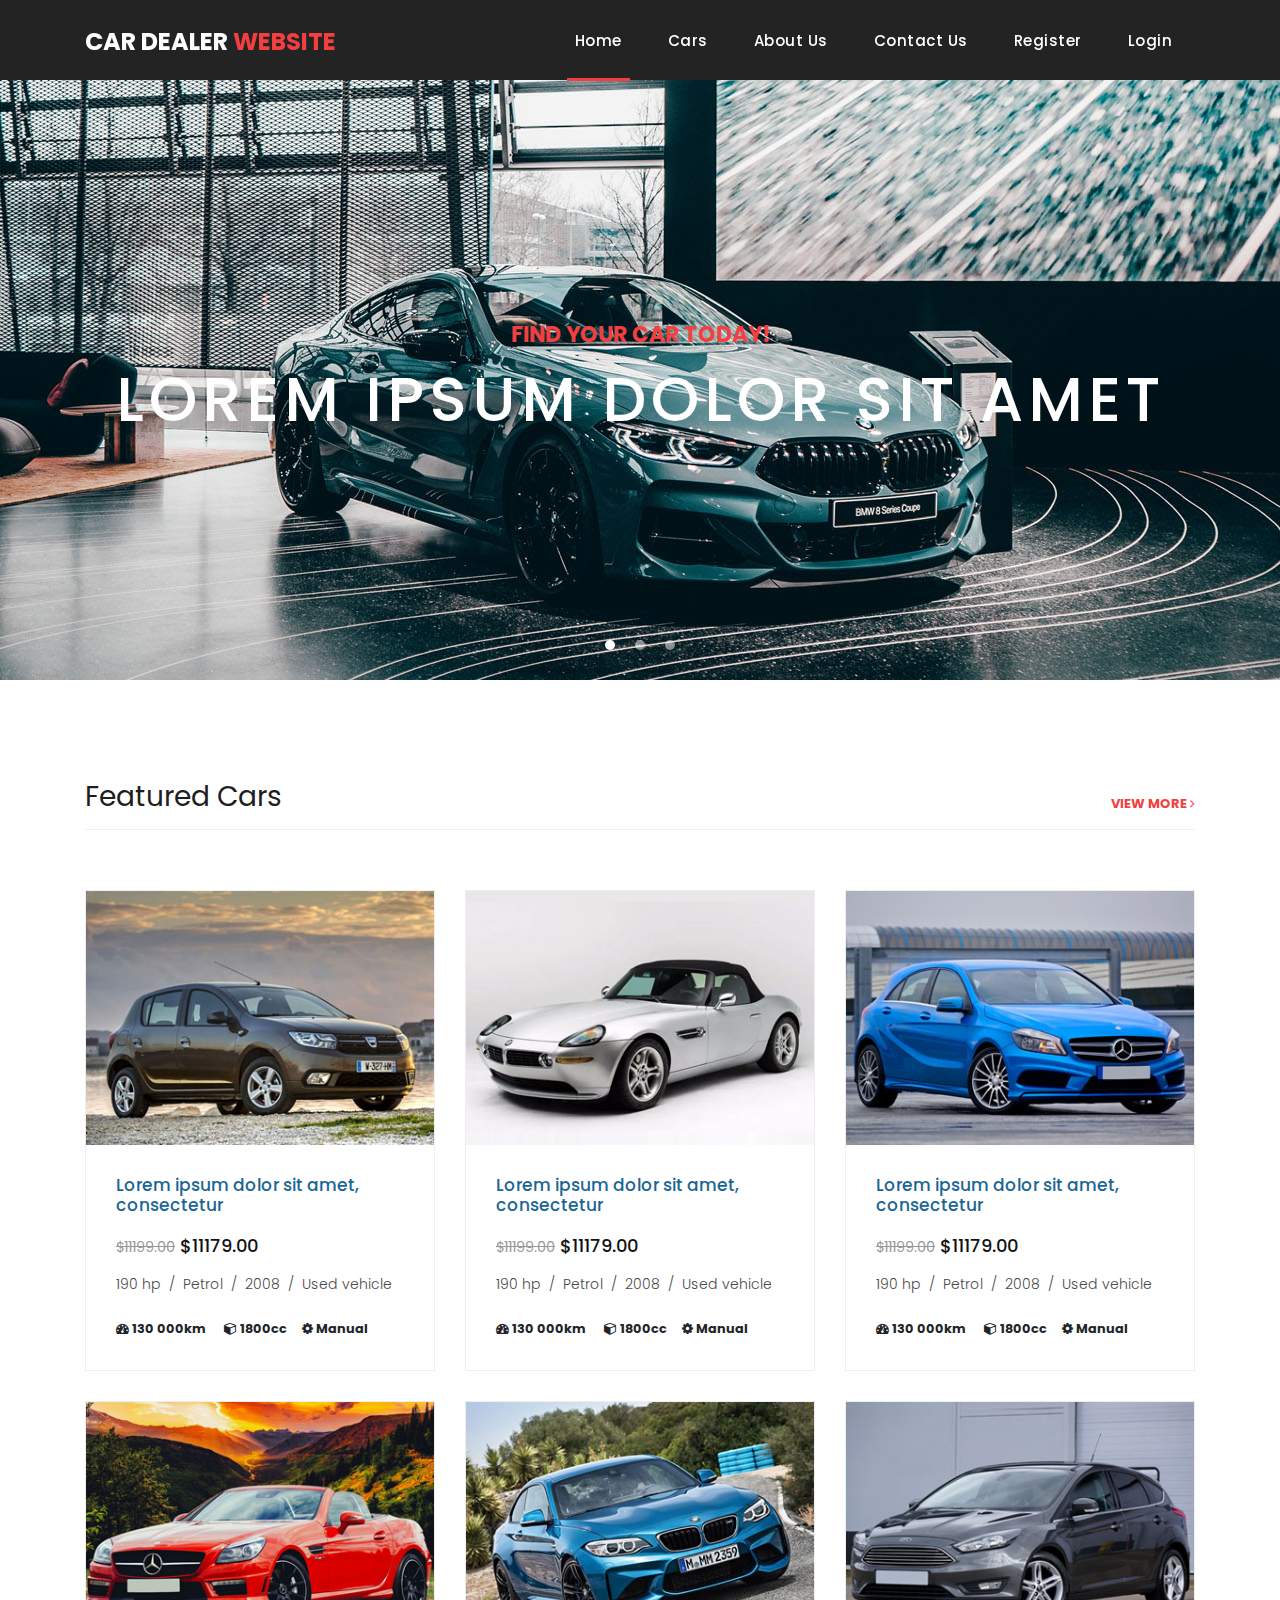
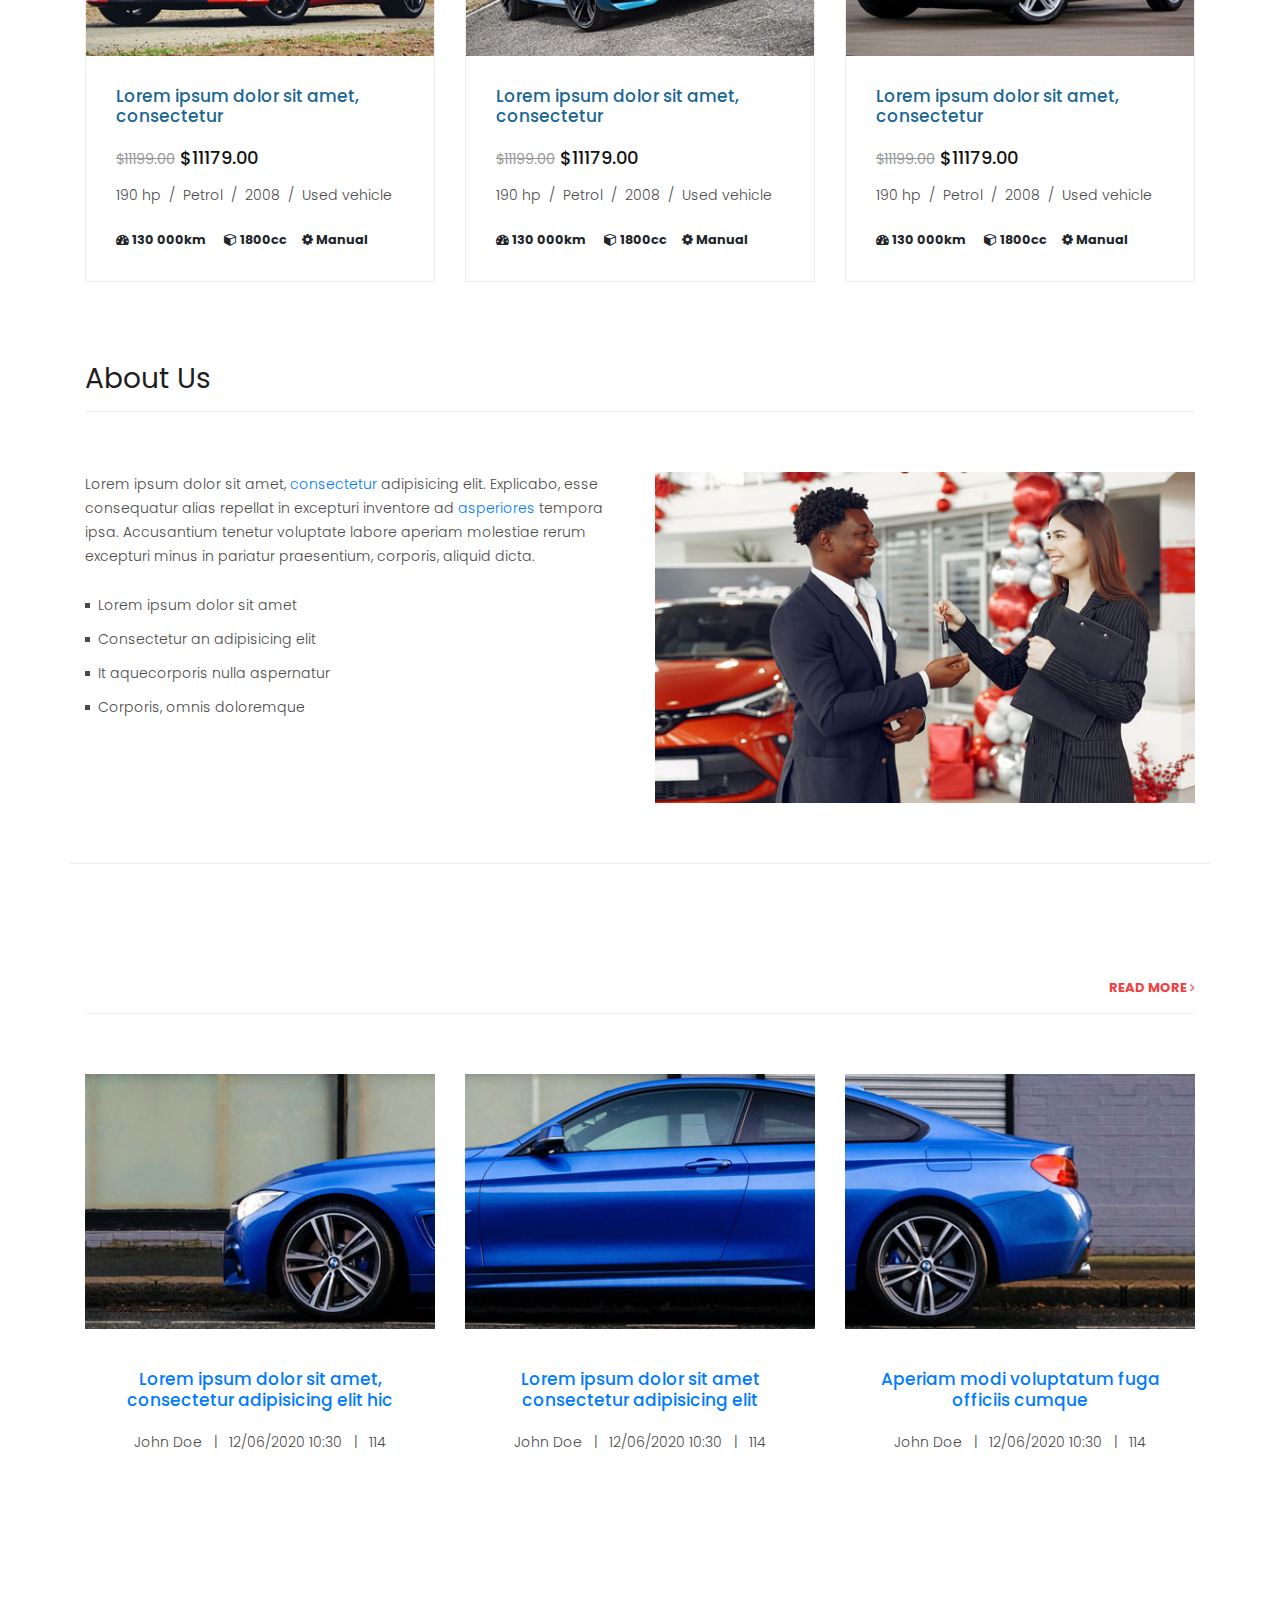
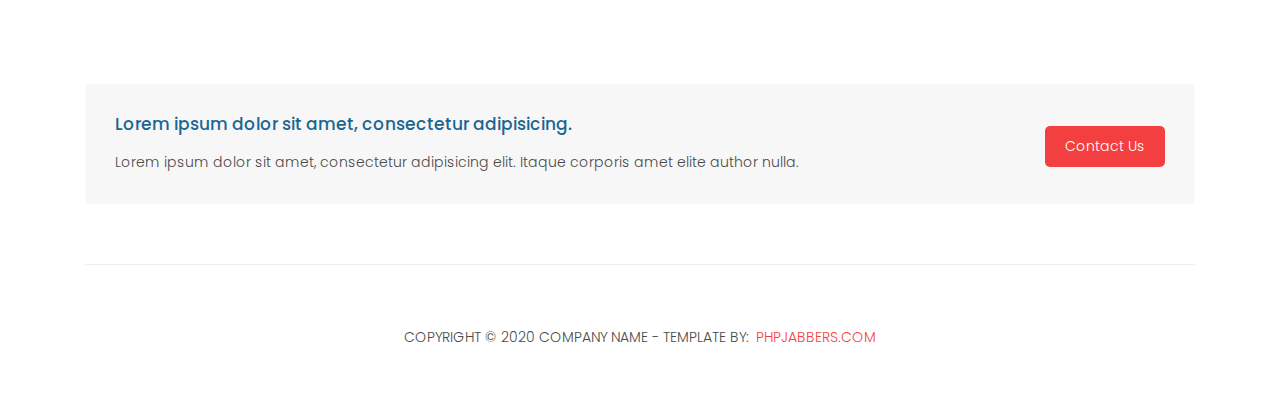
<file: template/index.html>
<!DOCTYPE html>
<html lang="en">

  <head>

    <meta charset="utf-8">
    <meta name="viewport" content="width=device-width, initial-scale=1, shrink-to-fit=no">
    <meta name="description" content="">
    <meta name="author" content="">
    <link rel="icon" href="/static/assets/images/favicon.icon">
    <link href="https://fonts.googleapis.com/css?family=Poppins:100,200,300,400,500,600,700,800,900&display=swap" rel="stylesheet">

    <title>Car-Bazar</title>

    <!-- Bootstrap core CSS -->
    <link href="/static/vendor/bootstrap/css/bootstrap.min.css" rel="stylesheet">

    <!-- Additional CSS Files -->
    <link rel="stylesheet" href="/static//assets/css/fontawesome.css">
    <link rel="stylesheet" href="/static/assets/css/style.css">
    <link rel="stylesheet" href="/static/assets/css/owl.css">

  </head>

  <body>

    <!-- ***** Preloader Start ***** -->
    <div id="preloader">
        <div class="jumper">
            <div></div>
            <div></div>
            <div></div>
        </div>
    </div>  
    <!-- ***** Preloader End ***** -->

    <!-- Header -->
    <header class="">
      <nav class="navbar navbar-expand-lg">
        <div class="container">
          <a class="navbar-brand" href="/"><h2>Car Dealer <em>Website</em></h2></a>
          <button class="navbar-toggler" type="button" data-toggle="collapse" data-target="#navbarResponsive" aria-controls="navbarResponsive" aria-expanded="false" aria-label="Toggle navigation">
            <span class="navbar-toggler-icon"></span>
          </button>
          <div class="collapse navbar-collapse" id="navbarResponsive">
            <ul class="navbar-nav ml-auto">
                <li class="nav-item active">
                    <a class="nav-link" href="/">Home
                      <span class="sr-only">(current)</span>
                    </a>
                </li> 

                <li class="nav-item"><a class="nav-link" href="/cars">Cars</a></li>


                <li class="nav-item"><a class="nav-link" href="/about">About Us</a></li>
                
                <li class="nav-item"><a class="nav-link" href="/contact">Contact Us</a></li>
                <li class="nav-item "><a class="nav-link" href="/signup">Register</a></li>
                <li class="nav-item "><a class="nav-link" href="/signin">Login</a></li>
            </ul>
          </div>
        </div>
      </nav>
    </header>

    <!-- Page Content -->
    <!-- Banner Starts Here -->
    <div class="banner header-text">
      <div class="owl-banner owl-carousel">
        <div class="banner-item-01">
          <div class="text-content">
            <h4>Find your car today!</h4>
            <h2>Lorem ipsum dolor sit amet</h2>
          </div>
        </div>
        <div class="banner-item-02">
          <div class="text-content">
            <h4>Fugiat Aspernatur</h4>
            <h2>Laboriosam reprehenderit ducimus</h2>
          </div>
        </div>
        <div class="banner-item-03">
          <div class="text-content">
            <h4>Saepe Omnis</h4>
            <h2>Quaerat suscipit unde minus dicta</h2>
          </div>
        </div>
      </div>
    </div>
    <!-- Banner Ends Here -->

    <div class="latest-products">
      <div class="container">
        <div class="row">
          <div class="col-md-12">
            <div class="section-heading">
              <h2>Featured Cars</h2>
              <a href="/cars">view more <i class="fa fa-angle-right"></i></a>
            </div>
          </div>
          <div class="col-lg-4 col-md-6">
            <div class="product-item">
              <a href="car-details.html"><img src="/static/assets/images/product-1-370x270.jpg" alt=""></a>
              <div class="down-content">
                <a href="car-details.html"><h4>Lorem ipsum dolor sit amet, consectetur</h4></a>

                <h6><small><del> $11199.00</del></small> $11179.00</h6>

                <p>190 hp &nbsp;/&nbsp; Petrol &nbsp;/&nbsp; 2008 &nbsp;/&nbsp; Used vehicle</p>

                <small>
                  <strong title="Author"><i class="fa fa-dashboard"></i> 130 000km</strong> &nbsp;&nbsp;&nbsp;&nbsp;
                  <strong title="Author"><i class="fa fa-cube"></i> 1800cc</strong>&nbsp;&nbsp;&nbsp;&nbsp;
                  <strong title="Views"><i class="fa fa-cog"></i> Manual</strong>
                </small>
              </div>
            </div>
          </div>

          <div class="col-lg-4 col-md-6">
            <div class="product-item">
              <a href="car-details.html"><img src="/static/assets/images/product-2-370x270.jpg" alt=""></a>
              <div class="down-content">
                <a href="car-details.html"><h4>Lorem ipsum dolor sit amet, consectetur</h4></a>

                <h6><small><del> $11199.00</del></small> $11179.00</h6>

                <p>190 hp &nbsp;/&nbsp; Petrol &nbsp;/&nbsp; 2008 &nbsp;/&nbsp; Used vehicle</p>

                <small>
                  <strong title="Author"><i class="fa fa-dashboard"></i> 130 000km</strong> &nbsp;&nbsp;&nbsp;&nbsp;
                  <strong title="Author"><i class="fa fa-cube"></i> 1800cc</strong>&nbsp;&nbsp;&nbsp;&nbsp;
                  <strong title="Views"><i class="fa fa-cog"></i> Manual</strong>
                </small>
              </div>
            </div>
          </div>

          <div class="col-lg-4 col-md-6">
            <div class="product-item">
              <a href="car-details.html"><img src="/static/assets/images/product-3-370x270.jpg" alt=""></a>
              <div class="down-content">
                <a href="car-details.html"><h4>Lorem ipsum dolor sit amet, consectetur</h4></a>

                <h6><small><del> $11199.00</del></small> $11179.00</h6>

                <p>190 hp &nbsp;/&nbsp; Petrol &nbsp;/&nbsp; 2008 &nbsp;/&nbsp; Used vehicle</p>

                <small>
                  <strong title="Author"><i class="fa fa-dashboard"></i> 130 000km</strong> &nbsp;&nbsp;&nbsp;&nbsp;
                  <strong title="Author"><i class="fa fa-cube"></i> 1800cc</strong>&nbsp;&nbsp;&nbsp;&nbsp;
                  <strong title="Views"><i class="fa fa-cog"></i> Manual</strong>
                </small>
              </div>
            </div>
          </div>

          <div class="col-lg-4 col-md-6">
            <div class="product-item">
              <a href="car-details.html"><img src="/static/assets/images/product-4-370x270.jpg" alt=""></a>
              <div class="down-content">
                <a href="car-details.html"><h4>Lorem ipsum dolor sit amet, consectetur</h4></a>

                <h6><small><del> $11199.00</del></small> $11179.00</h6>

                <p>190 hp &nbsp;/&nbsp; Petrol &nbsp;/&nbsp; 2008 &nbsp;/&nbsp; Used vehicle</p>

                <small>
                  <strong title="Author"><i class="fa fa-dashboard"></i> 130 000km</strong> &nbsp;&nbsp;&nbsp;&nbsp;
                  <strong title="Author"><i class="fa fa-cube"></i> 1800cc</strong>&nbsp;&nbsp;&nbsp;&nbsp;
                  <strong title="Views"><i class="fa fa-cog"></i> Manual</strong>
                </small>
              </div>
            </div>
          </div>

          <div class="col-lg-4 col-md-6">
            <div class="product-item">
              <a href="car-details.html"><img src="/static/assets/images/product-5-370x270.jpg" alt=""></a>
              <div class="down-content">
                <a href="car-details.html"><h4>Lorem ipsum dolor sit amet, consectetur</h4></a>

                <h6><small><del> $11199.00</del></small> $11179.00</h6>

                <p>190 hp &nbsp;/&nbsp; Petrol &nbsp;/&nbsp; 2008 &nbsp;/&nbsp; Used vehicle</p>

                <small>
                  <strong title="Author"><i class="fa fa-dashboard"></i> 130 000km</strong> &nbsp;&nbsp;&nbsp;&nbsp;
                  <strong title="Author"><i class="fa fa-cube"></i> 1800cc</strong>&nbsp;&nbsp;&nbsp;&nbsp;
                  <strong title="Views"><i class="fa fa-cog"></i> Manual</strong>
                </small>
              </div>
            </div>
          </div>

          <div class="col-lg-4 col-md-6">
            <div class="product-item">
              <a href="car-details.html"><img src="/static/assets/images/product-6-370x270.jpg" alt=""></a>
              <div class="down-content">
                <a href="car-details.html"><h4>Lorem ipsum dolor sit amet, consectetur</h4></a>

                <h6><small><del> $11199.00</del></small> $11179.00</h6>

                <p>190 hp &nbsp;/&nbsp; Petrol &nbsp;/&nbsp; 2008 &nbsp;/&nbsp; Used vehicle</p>

                <small>
                  <strong title="Author"><i class="fa fa-dashboard"></i> 130 000km</strong> &nbsp;&nbsp;&nbsp;&nbsp;
                  <strong title="Author"><i class="fa fa-cube"></i> 1800cc</strong>&nbsp;&nbsp;&nbsp;&nbsp;
                  <strong title="Views"><i class="fa fa-cog"></i> Manual</strong>
                </small>
              </div>
            </div>
          </div>
        </div>
      </div>
    </div>

    <div class="best-features">
      <div class="container">
        <div class="row">
          <div class="col-md-12">
            <div class="section-heading">
              <h2>About Us</h2>
            </div>
          </div>
          <div class="col-md-6">
            <div class="left-content">
              <p>Lorem ipsum dolor sit amet, <a href="#">consectetur</a> adipisicing elit. Explicabo, esse consequatur alias repellat in excepturi inventore ad <a href="#">asperiores</a> tempora ipsa. Accusantium tenetur voluptate labore aperiam molestiae rerum excepturi minus in pariatur praesentium, corporis, aliquid dicta.</p>
              <ul class="featured-list">
                <li><a href="#">Lorem ipsum dolor sit amet</a></li>
                <li><a href="#">Consectetur an adipisicing elit</a></li>
                <li><a href="#">It aquecorporis nulla aspernatur</a></li>
                <li><a href="#">Corporis, omnis doloremque</a></li>
              </ul>
            </div>
          </div>
          <div class="col-md-6">
            <div class="right-image">
              <img src="/static/assets/images/about-1-570x350.jpg" alt="">
            </div>
          </div>
        </div>
      </div>
    </div>

    <div class="services" style="background-image: url(/static/assets/images/other-image-fullscren-1-1920x900.jpg);" >
      <div class="container">
        <div class="row">
          <div class="col-md-12">
            <div class="section-heading">
              <h2>Latest blog posts</h2>

              <a href="blog.html">read more <i class="fa fa-angle-right"></i></a>
            </div>
          </div>

          <div class="col-lg-4 col-md-6">
            <div class="service-item">
              <a href="#" class="services-item-image"><img src="/static/assets/images/blog-1-370x270.jpg" class="img-fluid" alt=""></a>

              <div class="down-content">
                <h4><a href="#">Lorem ipsum dolor sit amet, consectetur adipisicing elit hic</a></h4>

                <p style="margin: 0;"> John Doe &nbsp;&nbsp;|&nbsp;&nbsp; 12/06/2020 10:30 &nbsp;&nbsp;|&nbsp;&nbsp; 114</p>
              </div>
            </div>
          </div>
          <div class="col-lg-4 col-md-6">
            <div class="service-item">
              <a href="#" class="services-item-image"><img src="/static/assets/images/blog-2-370x270.jpg" class="img-fluid" alt=""></a>

              <div class="down-content">
                <h4><a href="#">Lorem ipsum dolor sit amet consectetur adipisicing elit</a></h4>

                <p style="margin: 0;"> John Doe &nbsp;&nbsp;|&nbsp;&nbsp; 12/06/2020 10:30 &nbsp;&nbsp;|&nbsp;&nbsp; 114</p>
              </div>
            </div>
          </div>
          <div class="col-lg-4 col-md-6">
            <div class="service-item">
              <a href="#" class="services-item-image"><img src="/static/assets/images/blog-3-370x270.jpg" class="img-fluid" alt=""></a>

              <div class="down-content">
                <h4><a href="#">Aperiam modi voluptatum fuga officiis cumque</a></h4>

                <p style="margin: 0;"> John Doe &nbsp;&nbsp;|&nbsp;&nbsp; 12/06/2020 10:30 &nbsp;&nbsp;|&nbsp;&nbsp; 114</p>
              </div>
            </div>
          </div>
        </div>
      </div>
    </div>

    
          


    <div class="call-to-action">
      <div class="container">
        <div class="row">
          <div class="col-md-12">
            <div class="inner-content">
              <div class="row">
                <div class="col-md-8">
                  <h4>Lorem ipsum dolor sit amet, consectetur adipisicing.</h4>
                  <p>Lorem ipsum dolor sit amet, consectetur adipisicing elit. Itaque corporis amet elite author nulla.</p>
                </div>
                <div class="col-lg-4 col-md-6 text-right">
                  <a href="/contact" class="filled-button">Contact Us</a>
                </div>
              </div>
            </div>
          </div>
        </div>
      </div>
    </div>

    
    <footer>
      <div class="container">
        <div class="row">
          <div class="col-md-12">
            <div class="inner-content">
              <p>Copyright © 2020 Company Name - Template by: <a href="https://www.phpjabbers.com/">PHPJabbers.com</a></p>
            </div>
          </div>
        </div>
      </div>
    </footer>


    <!-- Bootstrap core JavaScript -->
    <script src="/static/vendor/jquery/jquery.min.js"></script>
    <script src="/static/vendor/bootstrap/js/bootstrap.bundle.min.js"></script>


    <!-- Additional Scripts -->
    <script src="/static/assets/js/custom.js"></script>
    <script src="/static/assets/js/owl.js"></script>
  </body>
</html>
</file>
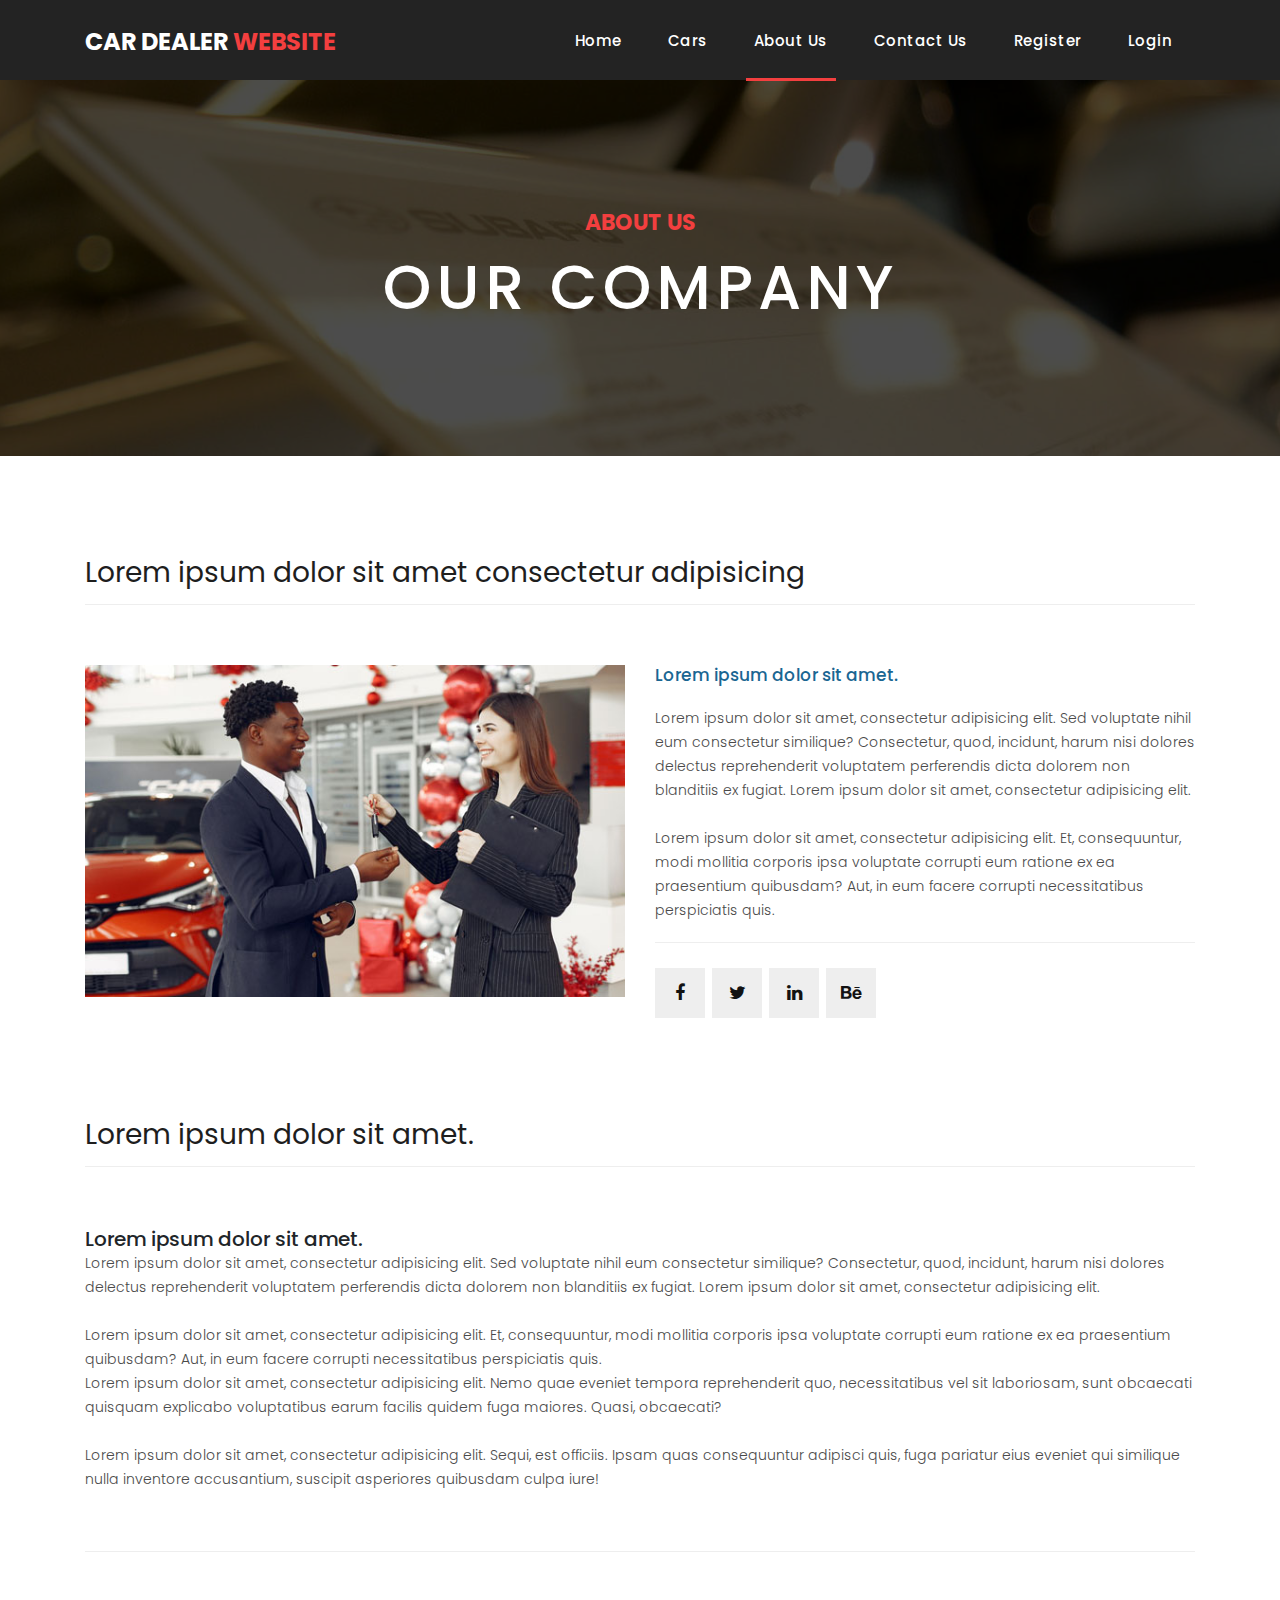
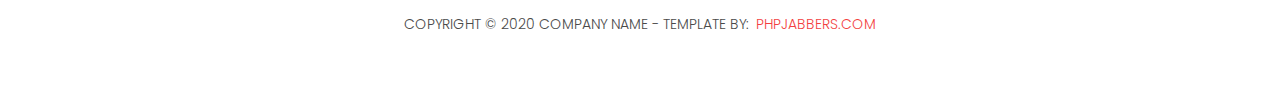
<file: template/about-us.html>
<!DOCTYPE html>
<html lang="en">

  <head>

    <meta charset="utf-8">
    <meta name="viewport" content="width=device-width, initial-scale=1, shrink-to-fit=no">
    <meta name="description" content="">
    <meta name="author" content="">
    <link rel="icon" href="/static/assets/images/favicon.ico">

    <link href="https://fonts.googleapis.com/css?family=Poppins:100,200,300,400,500,600,700,800,900&display=swap" rel="stylesheet">

    <title>PHPJabbers.com | Free Car Dealer Website Template</title>

    <!-- Bootstrap core CSS -->
    <link href="/static/vendor/bootstrap/css/bootstrap.min.css" rel="stylesheet">

    <!-- Additional CSS Files -->
    <link rel="stylesheet" href="/static/assets/css/fontawesome.css">
    <link rel="stylesheet" href="/static/assets/css/style.css">
    <link rel="stylesheet" href="/static/assets/css/owl.css">

  </head>

  <body>

    <!-- ***** Preloader Start ***** -->
    <div id="preloader">
        <div class="jumper">
            <div></div>
            <div></div>
            <div></div>
        </div>
    </div>  
    <!-- ***** Preloader End ***** -->

    <!-- Header -->
    <header class="">
      <nav class="navbar navbar-expand-lg">
        <div class="container">
          <a class="navbar-brand" href="index.html"><h2>Car Dealer <em>Website</em></h2></a>
          <button class="navbar-toggler" type="button" data-toggle="collapse" data-target="#navbarResponsive" aria-controls="navbarResponsive" aria-expanded="false" aria-label="Toggle navigation">
            <span class="navbar-toggler-icon"></span>
          </button>
          <div class="collapse navbar-collapse" id="navbarResponsive">
            <ul class="navbar-nav ml-auto">
                <li class="nav-item">
                    <a class="nav-link" href="/">Home
                      <span class="sr-only">(current)</span>
                    </a>
                </li> 

                <li class="nav-item"><a class="nav-link" href="/cars">Cars</a></li>
                <li class="nav-item active"><a class="nav-link" href="/about">About Us</a></li>
                <li class="nav-item"><a class="nav-link" href="/contact">Contact Us</a></li>
                 <li class="nav-item "><a class="nav-link" href="/signup">Register</a></li>
                <li class="nav-item "><a class="nav-link" href="/signin">Login</a></li>
            </ul>
          </div>
        </div>
      </nav>
    </header>

    <!-- Page Content -->
    <div class="page-heading about-heading header-text" style="background-image: url(/static/assets/images/heading-1-1920x500.jpg);">
      <div class="container">
        <div class="row">
          <div class="col-md-12">
            <div class="text-content">
              <h4>about us</h4>
              <h2>our company</h2>
            </div>
          </div>
        </div>
      </div>
    </div>


    <div class="best-features about-features">
      <div class="container">
        <div class="row">
          <div class="col-md-12">
            <div class="section-heading">
              <h2>Lorem ipsum dolor sit amet consectetur adipisicing</h2>
            </div>
          </div>
          <div class="col-md-6">
            <div class="right-image">
              <img src="/static/assets/images/about-1-570x350.jpg" alt="">
            </div>
          </div>
          <div class="col-md-6">
            <div class="left-content">
              <h4>Lorem ipsum dolor sit amet.</h4>
              <p>Lorem ipsum dolor sit amet, consectetur adipisicing elit. Sed voluptate nihil eum consectetur similique? Consectetur, quod, incidunt, harum nisi dolores delectus reprehenderit voluptatem perferendis dicta dolorem non blanditiis ex fugiat. Lorem ipsum dolor sit amet, consectetur adipisicing elit.<br><br>Lorem ipsum dolor sit amet, consectetur adipisicing elit. Et, consequuntur, modi mollitia corporis ipsa voluptate corrupti eum ratione ex ea praesentium quibusdam? Aut, in eum facere corrupti necessitatibus perspiciatis quis.</p>
              <ul class="social-icons">
                <li><a href="#"><i class="fa fa-facebook"></i></a></li>
                <li><a href="#"><i class="fa fa-twitter"></i></a></li>
                <li><a href="#"><i class="fa fa-linkedin"></i></a></li>
                <li><a href="#"><i class="fa fa-behance"></i></a></li>
              </ul>
            </div>
          </div>
        </div>
      </div>
    </div>

    
    <div class="team-members">
      <div class="container">
        <div class="row">
          <div class="col-md-12">
            <div class="section-heading">
              <h2>Lorem ipsum dolor sit amet.</h2>
            </div>

            <h5>Lorem ipsum dolor sit amet.</h5>

            <p>Lorem ipsum dolor sit amet, consectetur adipisicing elit. Sed voluptate nihil eum consectetur similique? Consectetur, quod, incidunt, harum nisi dolores delectus reprehenderit voluptatem perferendis dicta dolorem non blanditiis ex fugiat. Lorem ipsum dolor sit amet, consectetur adipisicing elit.<br><br>Lorem ipsum dolor sit amet, consectetur adipisicing elit. Et, consequuntur, modi mollitia corporis ipsa voluptate corrupti eum ratione ex ea praesentium quibusdam? Aut, in eum facere corrupti necessitatibus perspiciatis quis.</p>

            <p>Lorem ipsum dolor sit amet, consectetur adipisicing elit. Nemo quae eveniet tempora reprehenderit quo, necessitatibus vel sit laboriosam, sunt obcaecati quisquam explicabo voluptatibus earum facilis quidem fuga maiores. Quasi, obcaecati? <br><br> Lorem ipsum dolor sit amet, consectetur adipisicing elit. Sequi, est officiis. Ipsam quas consequuntur adipisci quis, fuga pariatur eius eveniet qui similique nulla inventore accusantium, suscipit asperiores quibusdam culpa iure!</p>
          </div>
        </div>
      </div>
    </div>

    <footer>
      <div class="container">
        <div class="row">
          <div class="col-md-12">
            <div class="inner-content">
              <p>Copyright © 2020 Company Name - Template by: <a href="https://www.phpjabbers.com/">PHPJabbers.com</a></p>
            </div>
          </div>
        </div>
      </div>
    </footer>


    <!-- Bootstrap core JavaScript -->
    <script src="/static/vendor/jquery/jquery.min.js"></script>
    <script src="/static/vendor/bootstrap/js/bootstrap.bundle.min.js"></script>


    <!-- Additional Scripts -->
    <script src="/static/assets/js/custom.js"></script>
    <script src="/static/assets/js/owl.js"></script>
  </body>

</html>
</file>
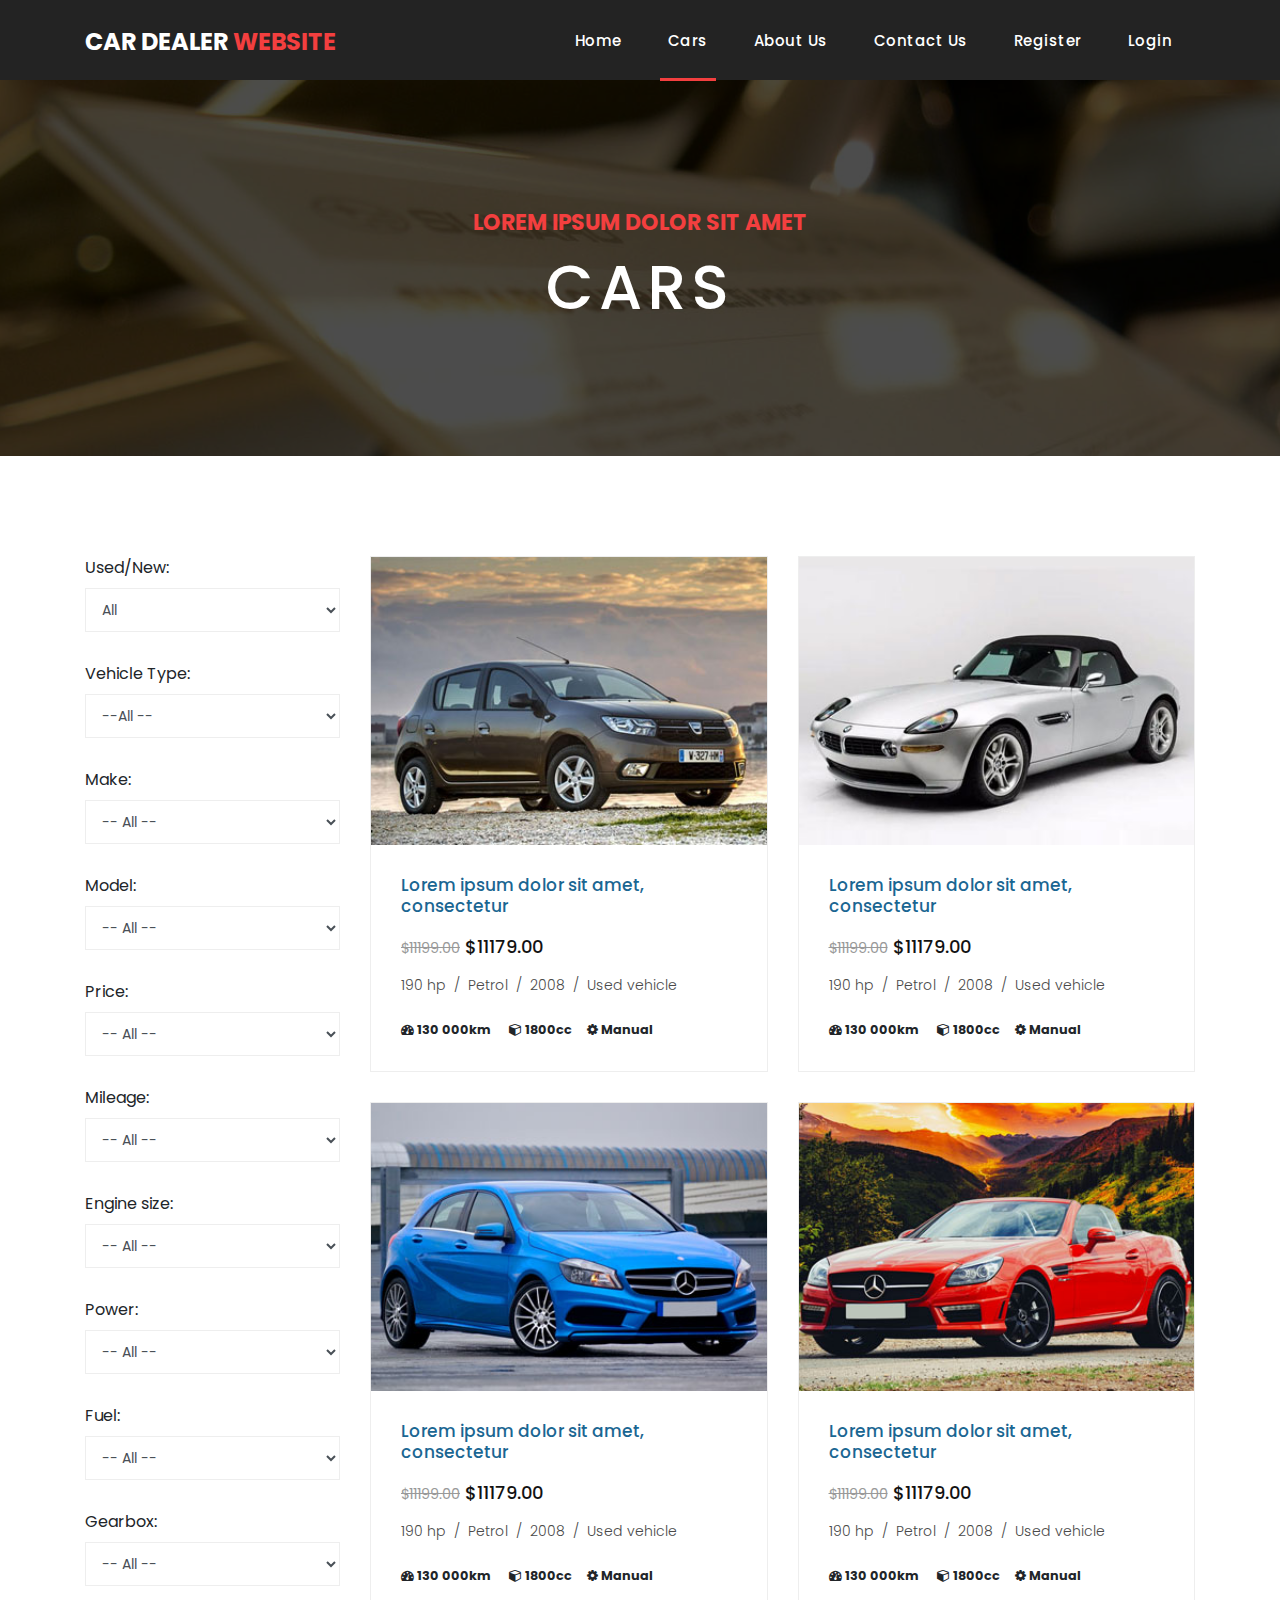
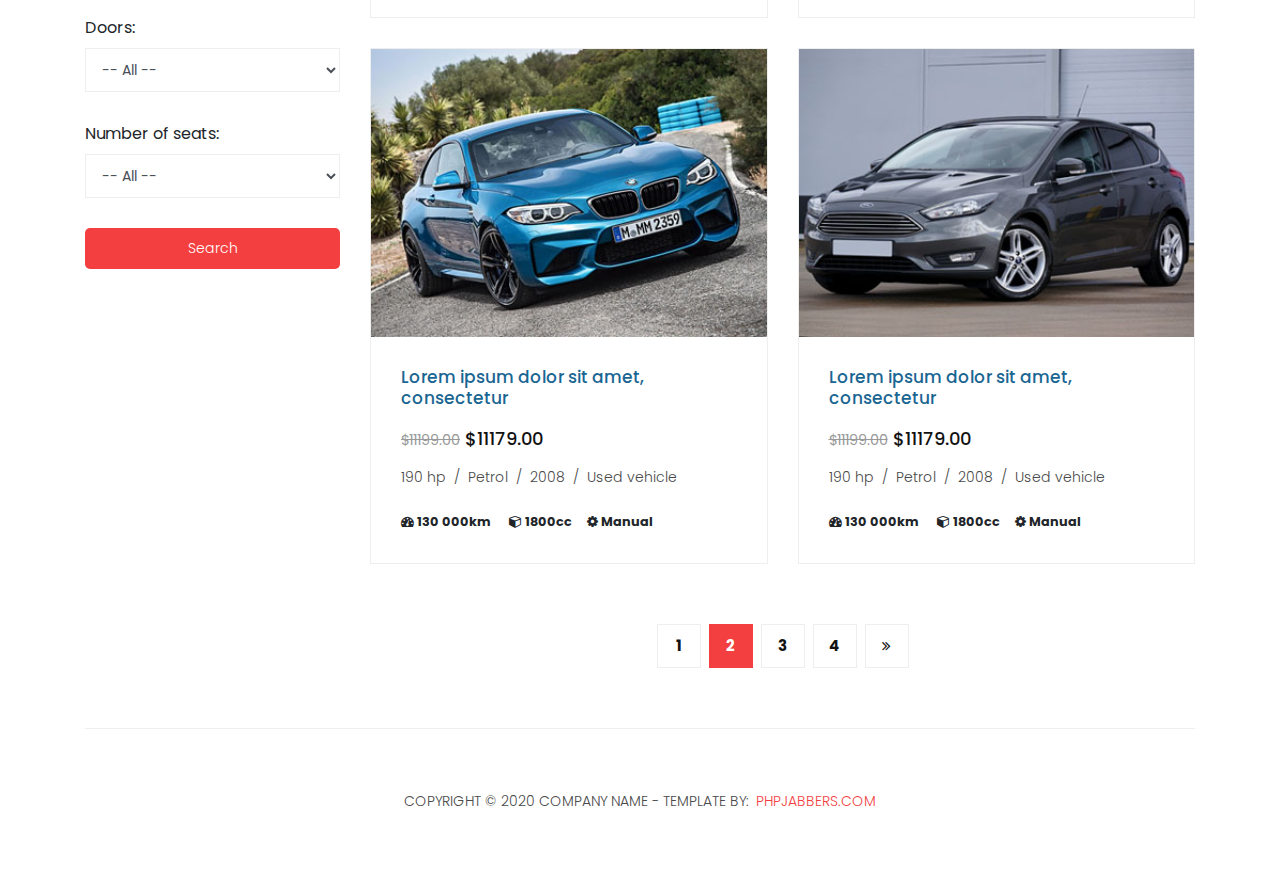
<file: template/cars.html>
<!DOCTYPE html>
<html lang="en">

  <head>

    <meta charset="utf-8">
    <meta name="viewport" content="width=device-width, initial-scale=1, shrink-to-fit=no">
    <meta name="description" content="">
    <meta name="author" content="">
    <link rel="icon" href="/static/assets/images/favicon.ico">

    <link href="https://fonts.googleapis.com/css?family=Poppins:100,200,300,400,500,600,700,800,900&display=swap" rel="stylesheet">

    <title>PHPJabbers.com | Free Car Dealer Website Template</title>

    <!-- Bootstrap core CSS -->
    <link href="/static/vendor/bootstrap/css/bootstrap.min.css" rel="stylesheet">

    <!-- Additional CSS Files -->
    <link rel="stylesheet" href="/static/assets/css/fontawesome.css">
    <link rel="stylesheet" href="/static/assets/css/style.css">
    <link rel="stylesheet" href="/static/assets/css/owl.css">

  </head>

  <body>

    <!-- ***** Preloader Start ***** -->
    <div id="preloader">
        <div class="jumper">
            <div></div>
            <div></div>
            <div></div>
        </div>
    </div>  
    <!-- ***** Preloader End ***** -->

    <!-- Header -->
    <header class="">
      <nav class="navbar navbar-expand-lg">
        <div class="container">
          <a class="navbar-brand" href="index.html"><h2>Car Dealer <em>Website</em></h2></a>
          <button class="navbar-toggler" type="button" data-toggle="collapse" data-target="#navbarResponsive" aria-controls="navbarResponsive" aria-expanded="false" aria-label="Toggle navigation">
            <span class="navbar-toggler-icon"></span>
          </button>
          <div class="collapse navbar-collapse" id="navbarResponsive">
            <ul class="navbar-nav ml-auto">
                <li class="nav-item">
                    <a class="nav-link" href="/">Home
                      <span class="sr-only">(current)</span>
                    </a>
                </li> 

                <li class="nav-item active"><a class="nav-link" href="/cars">Cars</a></li>

                

                <li class="nav-item"><a class="nav-link" href="/about">About Us</a></li>
                
                <li class="nav-item"><a class="nav-link" href="/contact">Contact Us</a></li>
                <li class="nav-item "><a class="nav-link" href="/signup">Register</a></li>
                <li class="nav-item "><a class="nav-link" href="/signin">Login</a></li>
            </ul>
          </div>
        </div>
      </nav>
    </header>

    <!-- Page Content -->
    <div class="page-heading about-heading header-text" style="background-image: url(/static/assets/images/heading-6-1920x500.jpg);">
      <div class="container">
        <div class="row">
          <div class="col-md-12">
            <div class="text-content">
              <h4>Lorem ipsum dolor sit amet</h4>
              <h2>Cars</h2>
            </div>
          </div>
        </div>
      </div>
    </div>

    <div class="products">
      <div class="container">
        <div class="row">
          <div class="col-md-3">
             <div class="contact-form">
                <form action="#">
                     <label>Used/New:</label>
                     
                     <select class="form-control">
                          <option value="">All</option>
                          <option value="new">New vehicle</option>
                          <option value="used">Used vehicle</option>
                     </select>

                     <label>Vehicle Type:</label>
                     
                     <select class="form-control">
                          <option value="">--All --</option>
                          <option value="">--All --</option>
                          <option value="">--All --</option>
                          <option value="">--All --</option>
                          <option value="">--All --</option>
                     </select>

                     <label>Make:</label>
                     
                     <select class="form-control">
                          <option value="">-- All --</option>
                          <option value="">-- All --</option>
                          <option value="">-- All --</option>
                          <option value="">-- All --</option>
                          <option value="">-- All --</option>
                          <option value="">-- All --</option>
                          <option value="">-- All --</option>
                     </select>

                     <label>Model:</label>
                     
                     <select class="form-control">
                          <option value="">-- All --</option>
                          <option value="">-- All --</option>
                          <option value="">-- All --</option>
                          <option value="">-- All --</option>
                     </select>

                     <label>Price:</label>
                     
                     <select class="form-control">
                          <option value="">-- All --</option>
                          <option value="">-- All --</option>
                          <option value="">-- All --</option>
                          <option value="">-- All --</option>
                     </select>

                     <label>Mileage:</label>
                     
                     <select class="form-control">
                          <option value="">-- All --</option>
                          <option value="">-- All --</option>
                          <option value="">-- All --</option>
                          <option value="">-- All --</option>
                     </select>

                     <label>Engine size:</label>
                     
                     <select class="form-control">
                          <option value="">-- All --</option>
                          <option value="">-- All --</option>
                          <option value="">-- All --</option>
                          <option value="">-- All --</option>
                     </select>

                     <label>Power:</label>
                     
                     <select class="form-control">
                          <option value="">-- All --</option>
                          <option value="">-- All --</option>
                          <option value="">-- All --</option>
                          <option value="">-- All --</option>
                     </select>

                     <label>Fuel:</label>
                     
                     <select class="form-control">
                          <option value="">-- All --</option>
                          <option value="">-- All --</option>
                          <option value="">-- All --</option>
                          <option value="">-- All --</option>
                     </select>

                     <label>Gearbox:</label>
                     
                     <select class="form-control">
                          <option value="">-- All --</option>
                          <option value="">-- All --</option>
                          <option value="">-- All --</option>
                          <option value="">-- All --</option>
                     </select>

                     <label>Doors:</label>
                     
                     <select class="form-control">
                          <option value="">-- All --</option>
                          <option value="">-- All --</option>
                          <option value="">-- All --</option>
                          <option value="">-- All --</option>
                     </select>

                     <label>Number of seats:</label>
                     
                     <select class="form-control">
                          <option value="">-- All --</option>
                          <option value="">-- All --</option>
                          <option value="">-- All --</option>
                          <option value="">-- All --</option>
                     </select>

                     <button type="submit" class="filled-button btn-block">Search</button>
                </form>
             </div>
          </div>

          <div class="col-md-9">
            <div class="row">
              <div class="col-md-6">
                <div class="product-item">
                  <a href="car-details.html"><img src="/static/assets/images/product-1-370x270.jpg" alt=""></a>
                  <div class="down-content">
                    <a href="car-details.html"><h4>Lorem ipsum dolor sit amet, consectetur</h4></a>

                    <h6><small><del> $11199.00</del></small> $11179.00</h6>

                    <p>190 hp &nbsp;/&nbsp; Petrol &nbsp;/&nbsp; 2008 &nbsp;/&nbsp; Used vehicle</p>

                    <small>
                      <strong title="Author"><i class="fa fa-dashboard"></i> 130 000km</strong> &nbsp;&nbsp;&nbsp;&nbsp;
                      <strong title="Author"><i class="fa fa-cube"></i> 1800cc</strong>&nbsp;&nbsp;&nbsp;&nbsp;
                      <strong title="Views"><i class="fa fa-cog"></i> Manual</strong>
                    </small>
                  </div>
                </div>
              </div>

              <div class="col-md-6">
                <div class="product-item">
                  <a href="car-details.html"><img src="/static/assets/images/product-2-370x270.jpg" alt=""></a>
                  <div class="down-content">
                    <a href="car-details.html"><h4>Lorem ipsum dolor sit amet, consectetur</h4></a>

                    <h6><small><del> $11199.00</del></small> $11179.00</h6>

                    <p>190 hp &nbsp;/&nbsp; Petrol &nbsp;/&nbsp; 2008 &nbsp;/&nbsp; Used vehicle</p>

                    <small>
                      <strong title="Author"><i class="fa fa-dashboard"></i> 130 000km</strong> &nbsp;&nbsp;&nbsp;&nbsp;
                      <strong title="Author"><i class="fa fa-cube"></i> 1800cc</strong>&nbsp;&nbsp;&nbsp;&nbsp;
                      <strong title="Views"><i class="fa fa-cog"></i> Manual</strong>
                    </small>
                  </div>
                </div>
              </div>

              <div class="col-md-6">
                <div class="product-item">
                  <a href="car-details.html"><img src="/static/assets/images/product-3-370x270.jpg" alt=""></a>
                  <div class="down-content">
                    <a href="car-details.html"><h4>Lorem ipsum dolor sit amet, consectetur</h4></a>

                    <h6><small><del> $11199.00</del></small> $11179.00</h6>

                    <p>190 hp &nbsp;/&nbsp; Petrol &nbsp;/&nbsp; 2008 &nbsp;/&nbsp; Used vehicle</p>

                    <small>
                      <strong title="Author"><i class="fa fa-dashboard"></i> 130 000km</strong> &nbsp;&nbsp;&nbsp;&nbsp;
                      <strong title="Author"><i class="fa fa-cube"></i> 1800cc</strong>&nbsp;&nbsp;&nbsp;&nbsp;
                      <strong title="Views"><i class="fa fa-cog"></i> Manual</strong>
                    </small>
                  </div>
                </div>
              </div>

              <div class="col-md-6">
                <div class="product-item">
                  <a href="car-details.html"><img src="/static/assets/images/product-4-370x270.jpg" alt=""></a>
                  <div class="down-content">
                    <a href="car-details.html"><h4>Lorem ipsum dolor sit amet, consectetur</h4></a>

                    <h6><small><del> $11199.00</del></small> $11179.00</h6>

                    <p>190 hp &nbsp;/&nbsp; Petrol &nbsp;/&nbsp; 2008 &nbsp;/&nbsp; Used vehicle</p>

                    <small>
                      <strong title="Author"><i class="fa fa-dashboard"></i> 130 000km</strong> &nbsp;&nbsp;&nbsp;&nbsp;
                      <strong title="Author"><i class="fa fa-cube"></i> 1800cc</strong>&nbsp;&nbsp;&nbsp;&nbsp;
                      <strong title="Views"><i class="fa fa-cog"></i> Manual</strong>
                    </small>
                  </div>
                </div>
              </div>

              <div class="col-md-6">
                <div class="product-item">
                  <a href="car-details.html"><img src="/static/assets/images/product-5-370x270.jpg" alt=""></a>
                  <div class="down-content">
                    <a href="car-details.html"><h4>Lorem ipsum dolor sit amet, consectetur</h4></a>

                    <h6><small><del> $11199.00</del></small> $11179.00</h6>

                    <p>190 hp &nbsp;/&nbsp; Petrol &nbsp;/&nbsp; 2008 &nbsp;/&nbsp; Used vehicle</p>

                    <small>
                      <strong title="Author"><i class="fa fa-dashboard"></i> 130 000km</strong> &nbsp;&nbsp;&nbsp;&nbsp;
                      <strong title="Author"><i class="fa fa-cube"></i> 1800cc</strong>&nbsp;&nbsp;&nbsp;&nbsp;
                      <strong title="Views"><i class="fa fa-cog"></i> Manual</strong>
                    </small>
                  </div>
                </div>
              </div>

              <div class="col-md-6">
                <div class="product-item">
                  <a href="car-details.html"><img src="/static/assets/images/product-6-370x270.jpg" alt=""></a>
                  <div class="down-content">
                    <a href="car-details.html"><h4>Lorem ipsum dolor sit amet, consectetur</h4></a>

                    <h6><small><del> $11199.00</del></small> $11179.00</h6>

                    <p>190 hp &nbsp;/&nbsp; Petrol &nbsp;/&nbsp; 2008 &nbsp;/&nbsp; Used vehicle</p>

                    <small>
                      <strong title="Author"><i class="fa fa-dashboard"></i> 130 000km</strong> &nbsp;&nbsp;&nbsp;&nbsp;
                      <strong title="Author"><i class="fa fa-cube"></i> 1800cc</strong>&nbsp;&nbsp;&nbsp;&nbsp;
                      <strong title="Views"><i class="fa fa-cog"></i> Manual</strong>
                    </small>
                  </div>
                </div>
              </div>

              <div class="col-md-12">
                <ul class="pages">
                  <li><a href="#">1</a></li>
                  <li class="active"><a href="#">2</a></li>
                  <li><a href="#">3</a></li>
                  <li><a href="#">4</a></li>
                  <li><a href="#"><i class="fa fa-angle-double-right"></i></a></li>
                </ul>
              </div>
            </div>
          </div>
        </div>
      </div>
    </div>

    <footer>
      <div class="container">
        <div class="row">
          <div class="col-md-12">
            <div class="inner-content">
              <p>Copyright © 2020 Company Name - Template by: <a href="https://www.phpjabbers.com/">PHPJabbers.com</a></p>
            </div>
          </div>
        </div>
      </div>
    </footer>

    <!-- Modal -->
    <div class="modal fade" id="exampleModal" tabindex="-1" role="dialog" aria-labelledby="exampleModalLabel" aria-hidden="true">
      <div class="modal-dialog modal-lg" role="document">
        <div class="modal-content">
          <div class="modal-header">
            <h5 class="modal-title" id="exampleModalLabel">Book Now</h5>
            <button type="button" class="close" data-dismiss="modal" aria-label="Close">
              <span aria-hidden="true">&times;</span>
            </button>
          </div>
          <div class="modal-body">
            <div class="contact-form">
              <form action="#" id="contact">
                  <div class="row">
                       <div class="col-md-6">
                          <fieldset>
                            <input type="text" class="form-control" placeholder="Pick-up location" required="">
                          </fieldset>
                       </div>

                       <div class="col-md-6">
                          <fieldset>
                            <input type="text" class="form-control" placeholder="Return location" required="">
                          </fieldset>
                       </div>
                  </div>

                  <div class="row">
                       <div class="col-md-6">
                          <fieldset>
                            <input type="text" class="form-control" placeholder="Pick-up date/time" required="">
                          </fieldset>
                       </div>

                       <div class="col-md-6">
                          <fieldset>
                            <input type="text" class="form-control" placeholder="Return date/time" required="">
                          </fieldset>
                       </div>
                  </div>
                  <input type="text" class="form-control" placeholder="Enter full name" required="">

                  <div class="row">
                       <div class="col-md-6">
                          <fieldset>
                            <input type="text" class="form-control" placeholder="Enter email address" required="">
                          </fieldset>
                       </div>

                       <div class="col-md-6">
                          <fieldset>
                            <input type="text" class="form-control" placeholder="Enter phone" required="">
                          </fieldset>
                       </div>
                  </div>
              </form>
           </div>
          </div>
          <div class="modal-footer">
            <button type="button" class="btn btn-secondary" data-dismiss="modal">Cancel</button>
            <button type="button" class="btn btn-primary">Book Now</button>
          </div>
        </div>
      </div>
    </div>


    <!-- Bootstrap core JavaScript -->
    <script src="/static/vendor/jquery/jquery.min.js"></script>
    <script src="/static/vendor/bootstrap/js/bootstrap.bundle.min.js"></script>


    <!-- Additional Scripts -->
    <script src="/static/assets/js/custom.js"></script>
    <script src="/static/assets/js/owl.js"></script>
  </body>

</html>
</file>
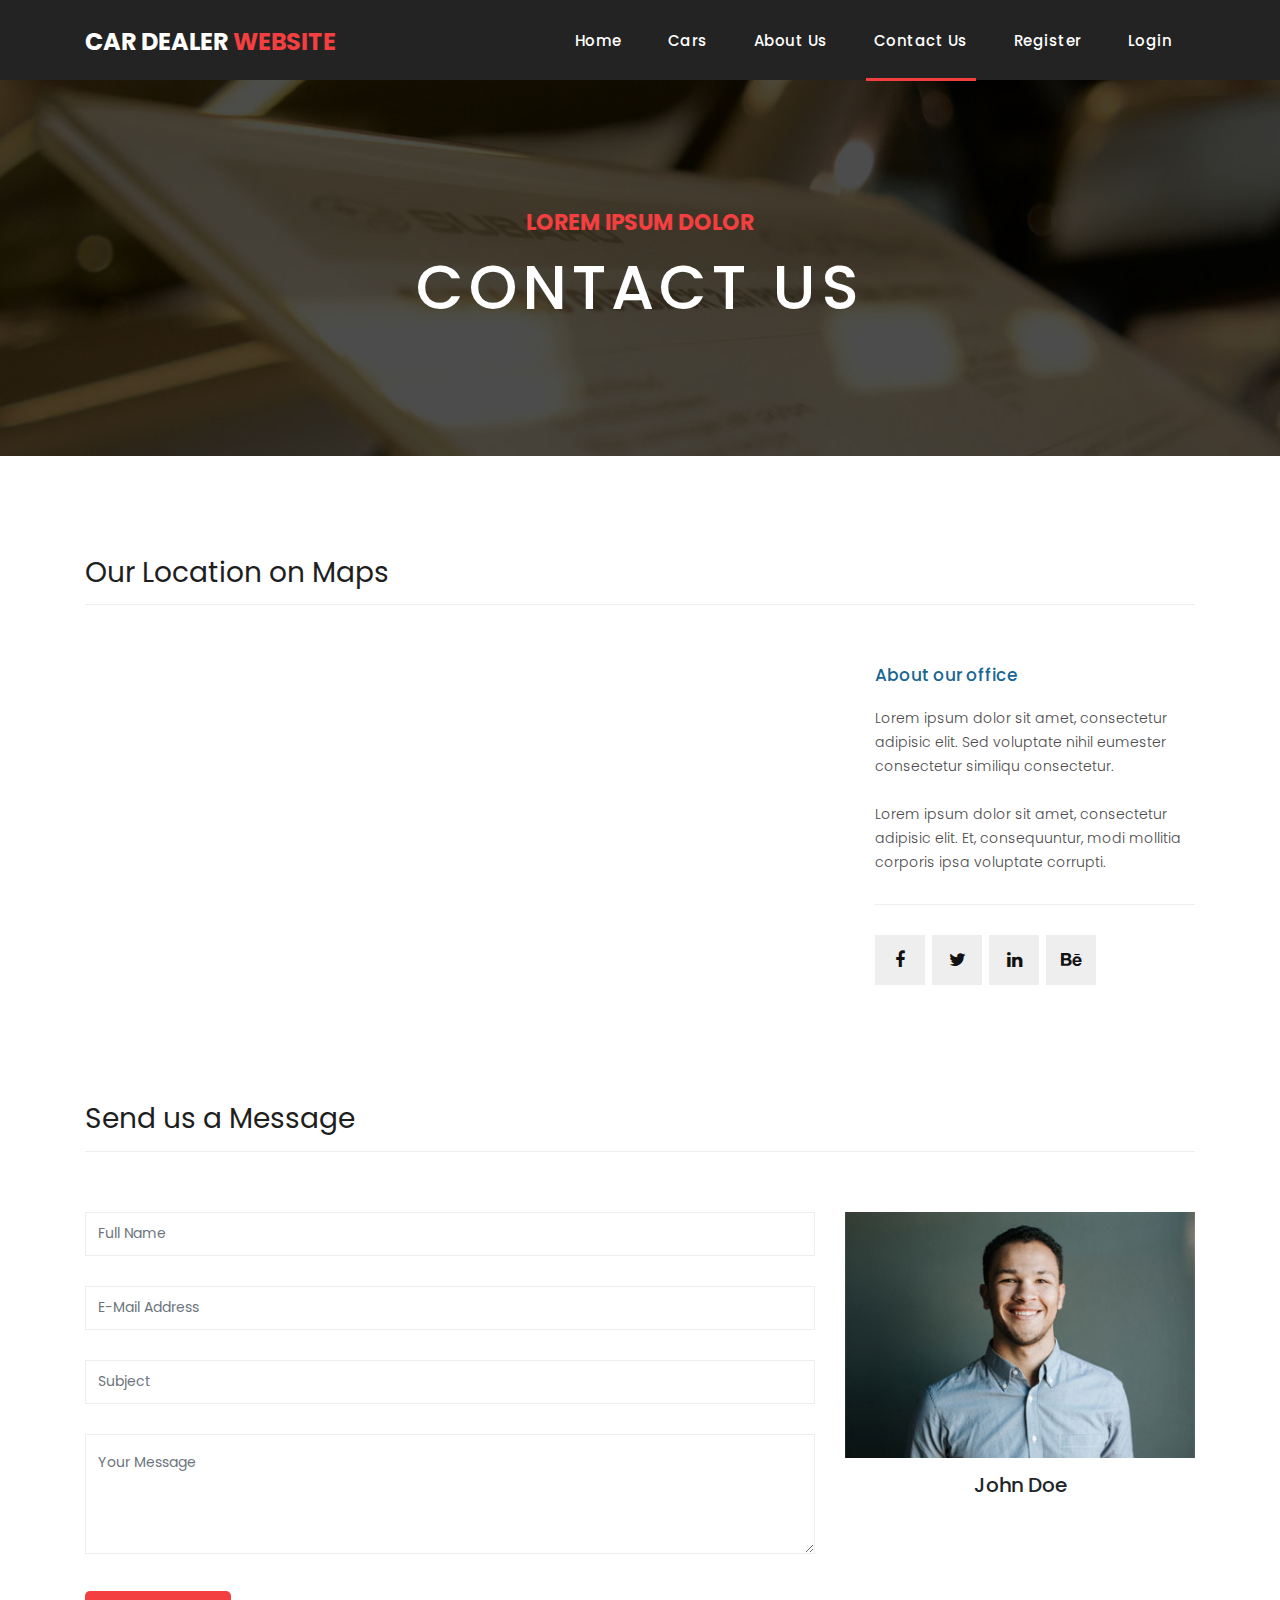
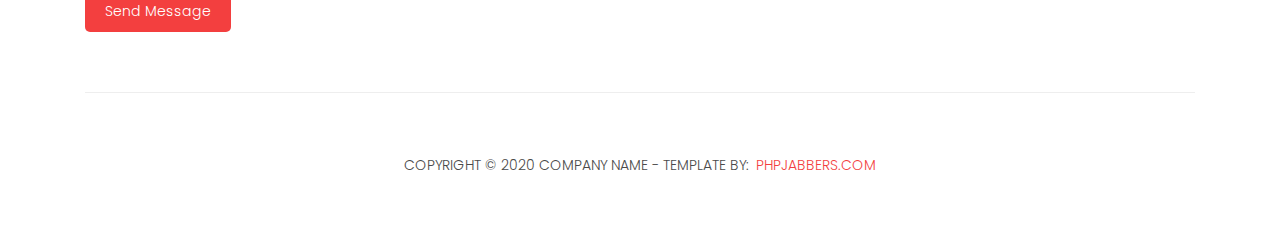
<file: template/contact.html>
<!DOCTYPE html>
<html lang="en">

  <head>

    <meta charset="utf-8">
    <meta name="viewport" content="width=device-width, initial-scale=1, shrink-to-fit=no">
    <meta name="description" content="">
    <meta name="author" content="">
    <link rel="icon" href="/static/assets/images/favicon.ico">
    <link href="https://fonts.googleapis.com/css?family=Poppins:100,200,300,400,500,600,700,800,900&display=swap" rel="stylesheet">

    <title>PHPJabbers.com | Free Car Dealer Website Template</title>

    <!-- Bootstrap core CSS -->
    <link href="/static/vendor/bootstrap/css/bootstrap.min.css" rel="stylesheet">

    <!-- Additional CSS Files -->
    <link rel="stylesheet" href="/static/assets/css/fontawesome.css">
    <link rel="stylesheet" href="/static/assets/css/style.css">
    <link rel="stylesheet" href="/static/assets/css/owl.css">

  </head>

  <body>

    <!-- ***** Preloader Start ***** -->
    <div id="preloader">
        <div class="jumper">
            <div></div>
            <div></div>
            <div></div>
        </div>
    </div>  
    <!-- ***** Preloader End ***** -->

    <!-- Header -->
    <header class="">
      <nav class="navbar navbar-expand-lg">
        <div class="container">
          <a class="navbar-brand" href="index.html"><h2>Car Dealer <em>Website</em></h2></a>
          <button class="navbar-toggler" type="button" data-toggle="collapse" data-target="#navbarResponsive" aria-controls="navbarResponsive" aria-expanded="false" aria-label="Toggle navigation">
            <span class="navbar-toggler-icon"></span>
          </button>
          <div class="collapse navbar-collapse" id="navbarResponsive">
            <ul class="navbar-nav ml-auto">
                <li class="nav-item">
                    <a class="nav-link" href="/">Home
                      <span class="sr-only">(current)</span>
                    </a>
                </li> 

                <li class="nav-item"><a class="nav-link" href="/cars">Cars</a></li>

              

                <li class="nav-item"><a class="nav-link" href="/about">About Us</a></li>
                
                <li class="nav-item active"><a class="nav-link" href="/contact">Contact Us</a></li>
                <li class="nav-item "><a class="nav-link" href="/signup">Register</a></li>
                <li class="nav-item "><a class="nav-link" href="/signin">Login</a></li>
            </ul>
          </div>
        </div>
      </nav>
    </header>

    <!-- Page Content -->
    <div class="page-heading contact-heading header-text" style="background-image: url(/static/assets/images/heading-4-1920x500.jpg);">
      <div class="container">
        <div class="row">
          <div class="col-md-12">
            <div class="text-content">
              <h4>Lorem ipsum dolor</h4>
              <h2>Contact Us</h2>
            </div>
          </div>
        </div>
      </div>
    </div>


    <div class="find-us">
      <div class="container">
        <div class="row">
          <div class="col-md-12">
            <div class="section-heading">
              <h2>Our Location on Maps</h2>
            </div>
          </div>
          <div class="col-md-8">
<!-- How to change your own map point
	1. Go to Google Maps
	2. Click on your location point
	3. Click "Share" and choose "Embed map" tab
	4. Copy only URL and paste it within the src="" field below
-->
            <div id="map">
              <iframe src="https://maps.google.com/maps?q=Av.+L%C3%BAcio+Costa,+Rio+de+Janeiro+-+RJ,+Brazil&t=&z=13&ie=UTF8&iwloc=&output=embed" width="100%" height="330px" frameborder="0" style="border:0" allowfullscreen></iframe>
            </div>
          </div>
          <div class="col-md-4">
            <div class="left-content">
              <h4>About our office</h4>
              <p>Lorem ipsum dolor sit amet, consectetur adipisic elit. Sed voluptate nihil eumester consectetur similiqu consectetur.<br><br>Lorem ipsum dolor sit amet, consectetur adipisic elit. Et, consequuntur, modi mollitia corporis ipsa voluptate corrupti.</p>
              <ul class="social-icons">
                <li><a href="#"><i class="fa fa-facebook"></i></a></li>
                <li><a href="#"><i class="fa fa-twitter"></i></a></li>
                <li><a href="#"><i class="fa fa-linkedin"></i></a></li>
                <li><a href="#"><i class="fa fa-behance"></i></a></li>
              </ul>
            </div>
          </div>
        </div>
      </div>
    </div>

    
    <div class="send-message">
      <div class="container">
        <div class="row">
          <div class="col-md-12">
            <div class="section-heading">
              <h2>Send us a Message</h2>
            </div>
          </div>
          <div class="col-md-8">
            <div class="contact-form">
              <form id="contact" action="" method="post">
                <div class="row">
                  <div class="col-lg-12 col-md-12 col-sm-12">
                    <fieldset>
                      <input name="name" type="text" class="form-control" id="name" placeholder="Full Name" required="">
                    </fieldset>
                  </div>
                  <div class="col-lg-12 col-md-12 col-sm-12">
                    <fieldset>
                      <input name="email" type="text" class="form-control" id="email" placeholder="E-Mail Address" required="">
                    </fieldset>
                  </div>
                  <div class="col-lg-12 col-md-12 col-sm-12">
                    <fieldset>
                      <input name="subject" type="text" class="form-control" id="subject" placeholder="Subject" required="">
                    </fieldset>
                  </div>
                  <div class="col-lg-12">
                    <fieldset>
                      <textarea name="message" rows="6" class="form-control" id="message" placeholder="Your Message" required=""></textarea>
                    </fieldset>
                  </div>
                  <div class="col-lg-12">
                    <fieldset>
                      <button type="submit" id="form-submit" class="filled-button">Send Message</button>
                    </fieldset>
                  </div>
                </div>
              </form>
            </div>
          </div>
          <div class="col-md-4">
            <img src="/static/assets/images/team_01.jpg" class="img-fluid" alt="">

            <h5 class="text-center" style="margin-top: 15px;">John Doe</h5>
          </div>
        </div>
      </div>
    </div>

    <footer>
      <div class="container">
        <div class="row">
          <div class="col-md-12">
            <div class="inner-content">
              <p>Copyright © 2020 Company Name - Template by: <a href="https://www.phpjabbers.com/">PHPJabbers.com</a></p>
            </div>
          </div>
        </div>
      </div>
    </footer>


    <!-- Bootstrap core JavaScript -->
    <script src="/static/vendor/jquery/jquery.min.js"></script>
    <script src="/static/vendor/bootstrap/js/bootstrap.bundle.min.js"></script>


    <!-- Additional Scripts -->
    <script src="/static/assets/js/custom.js"></script>
    <script src="/static/assets/js/owl.js"></script>
  </body>

</html>
</file>
<file: static/assets/css/style.css>
body {
  font-family: 'Poppins', sans-serif;
  overflow-x: hidden;
  text-rendering: optimizeLegibility;
  -webkit-font-smoothing: antialiased;
  -moz-osx-font-smoothing: grayscale;
}
p {
	margin-bottom: 0px;
	font-size: 14px;
	font-weight: 300;
	color: #4a4a4a;
	line-height: 24px;
}
a {
	text-decoration: none!important;
}
ul {
	padding: 0;
	margin: 0;
	list-style: none;
}

h1,h2,h3,h4,h5,h6 {
	margin: 0px;
}

ul.social-icons li {
	display: inline-block;
	margin-right: 3px;
}

ul.social-icons li:last-child {
	margin-right: 0px;
}

ul.social-icons li a {
	width: 50px;
	height: 50px;
	display: inline-block;
	line-height: 50px;
	background-color: #eee;
	color: #121212;
	font-size: 18px;
	text-align: center;
	transition: all .3s;
}

ul.social-icons li a:hover {
	background-color: #f33f3f;
	color: #fff;
}

a.filled-button {
	background-color: #f33f3f;
	color: #fff;
	font-size: 14px;
	text-transform: capitalize;
	font-weight: 300;
	padding: 10px 20px;
	border-radius: 5px;
	display: inline-block;
	transition: all 0.3s;
}

a.filled-button:hover {
	background-color: #121212;
	color: #fff;
}

.section-heading {
	text-align: left;
	margin-bottom: 60px;
	border-bottom: 1px solid #eee;
}

.section-heading h2 {
	font-size: 28px;
	font-weight: 400;
	color: #1e1e1e;
	margin-bottom: 15px;
}

.page-heading {
	padding: 210px 0px 130px 0px;
	text-align: center;
	background-position: center center;
	background-repeat: no-repeat;
	background-size: cover;
}

.page-heading .text-content h4 {
	color: #f33f3f;
	font-size: 22px;
	text-transform: uppercase;
	font-weight: 700;
	margin-bottom: 15px;
}

.page-heading .text-content h2 {
	color: #fff;
	font-size: 62px;
	text-transform: uppercase;
	letter-spacing: 5px;
}

#preloader {
  overflow: hidden;
  background: #f33f3f;
  left: 0;
  right: 0;
  top: 0;
  bottom: 0;
  position: fixed;
  z-index: 9999999;
  color: #fff;
}

#preloader .jumper {
  left: 0;
  top: 0;
  right: 0;
  bottom: 0;
  display: block;
  position: absolute;
  margin: auto;
  width: 50px;
  height: 50px;
}

#preloader .jumper > div {
  background-color: #fff;
  width: 10px;
  height: 10px;
  border-radius: 100%;
  -webkit-animation-fill-mode: both;
  animation-fill-mode: both;
  position: absolute;
  opacity: 0;
  width: 50px;
  height: 50px;
  -webkit-animation: jumper 1s 0s linear infinite;
  animation: jumper 1s 0s linear infinite;
}

#preloader .jumper > div:nth-child(2) {
  -webkit-animation-delay: 0.33333s;
  animation-delay: 0.33333s;
}

#preloader .jumper > div:nth-child(3) {
  -webkit-animation-delay: 0.66666s;
  animation-delay: 0.66666s;
}

@-webkit-keyframes jumper {
  0% {
    opacity: 0;
    -webkit-transform: scale(0);
    transform: scale(0);
  }
  5% {
    opacity: 1;
  }
  100% {
    -webkit-transform: scale(1);
    transform: scale(1);
    opacity: 0;
  }
}

@keyframes jumper {
  0% {
    opacity: 0;
    -webkit-transform: scale(0);
    transform: scale(0);
  }
  5% {
    opacity: 1;
  }
  100% {
    opacity: 0;
  }
}


/* Header Style */
header {
	position: absolute;
	z-index: 99999;
	width: 100%;
	height: 80px;
	background-color: #232323;
	-webkit-transition: all 0.3s ease-in-out 0s;
    -moz-transition: all 0.3s ease-in-out 0s;
    -o-transition: all 0.3s ease-in-out 0s;
    transition: all 0.3s ease-in-out 0s;
}
header .navbar {
	padding: 17px 0px;
}
.background-header .navbar {
	padding: 17px 0px;
}
.background-header {
	top: 0;
	position: fixed;
	background-color: #fff!important;
	box-shadow: 0px 1px 10px rgba(0,0,0,0.1);
}
.background-header .navbar-brand h2 {
	color: #121212!important;
}
.background-header .navbar-nav a.nav-link {
	color: #1e1e1e!important;
}
.background-header .navbar-nav .nav-link:hover,
.background-header .navbar-nav .active>.nav-link,
.background-header .navbar-nav .nav-link.active,
.background-header .navbar-nav .nav-link.show,
.background-header .navbar-nav .show>.nav-link {
	color: #f33f3f!important;
}
.navbar .navbar-brand {
	float: 	left;
	margin-top: -12px;
	outline: none;
}
.navbar .navbar-brand h2 {
	color: #fff;
	text-transform: uppercase;
	font-size: 24px;
	font-weight: 700;
	-webkit-transition: all .3s ease 0s;
    -moz-transition: all .3s ease 0s;
    -o-transition: all .3s ease 0s;
    transition: all .3s ease 0s;
}
.navbar .navbar-brand h2 em {
	font-style: normal;
	color: #f33f3f;
}
#navbarResponsive {
	z-index: 999;
}
.navbar-collapse {
	text-align: center;
}
.navbar .navbar-nav .nav-item {
	margin: 0px 15px;
}
.navbar .navbar-nav a.nav-link {
	text-transform: capitalize;
	font-size: 15px;
	font-weight: 500;
	letter-spacing: 0.5px;
	color: #fff;
	transition: all 0.5s;
	margin-top: 5px;
}
.navbar .navbar-nav .nav-link:hover,
.navbar .navbar-nav .active>.nav-link,
.navbar .navbar-nav .nav-link.active,
.navbar .navbar-nav .nav-link.show,
.navbar .navbar-nav .show>.nav-link {
	color: #fff;
	padding-bottom: 25px;
	border-bottom: 3px solid #f33f3f;
}
.navbar .navbar-toggler-icon {
	background-image: none;
}
.navbar .navbar-toggler {
	border-color: #fff;
	background-color: #fff;	
	height: 36px;
	outline: none;
	border-radius: 0px;
	position: absolute;
	right: 30px;
	top: 20px;
}
.navbar .navbar-toggler-icon:after {
	content: '\f0c9';
	color: #f33f3f;
	font-size: 18px;
	line-height: 26px;
	font-family: 'FontAwesome';
}



/* Banner Style */
.banner {
	position: relative;
	text-align: center;
	padding-top: 80px;
}

.banner-item-01 {
	padding: 300px 0px;
	background-image: url(../images/slider-image-1-1920x600.jpg);
	background-size: cover;
	background-repeat: no-repeat;
	background-position: center center;
}

.banner-item-02 {
	padding: 300px 0px;
	background-image: url(../images/slider-image-2-1920x600.jpg);
	background-size: cover;
	background-repeat: no-repeat;
	background-position: center center;
}

.banner-item-03 {
	padding: 300px 0px;
	background-image: url(../images/slider-image-3-1920x600.jpg);
	background-size: cover;
	background-repeat: no-repeat;
	background-position: center center;
}

.banner .banner-item {
	max-height: 600px;
}

.banner .text-content {
	position: absolute;
	top: 50%;
	transform: translateY(-50%);
	text-align: center;
	width: 100%;
}

.banner .text-content h4 {
	color: #f33f3f;
	font-size: 22px;
	text-transform: uppercase;
	font-weight: 700;
	margin-bottom: 15px;
}

.banner .text-content h2 {
	color: #fff;
	font-size: 62px;
	text-transform: uppercase;
	letter-spacing: 5px;
}

.owl-banner .owl-dots .owl-dot {
  border-radius: 3px;
}
.owl-banner .owl-dots {
    display: -webkit-box;
    display: -webkit-flex;
    display: -ms-flexbox;
    display: flex;
    -ms-flex-pack: center;
    -webkit-justify-content: center;
    justify-content: center;
    position: absolute;
    left: 50%;
    transform: translateX(-50%);
    bottom: 30px;
}
.owl-banner .owl-dots .owl-dot {
    width: 10px;
    height: 10px;
    border-radius: 50%;
    margin: 0 10px;
    background-color: #fff;
    opacity: 0.5;
}
.owl-banner .owl-dots .owl-dot:focus {
    outline: none
}
.owl-banner .owl-dots .owl-dot.active {
    background-color: #fff;
    opacity: 1;
}



/* Latest Produtcs */

.latest-products {
	margin-top: 100px;
}

.section-heading a {
	float: right;
	margin-top: -35px;
	text-transform: uppercase;
	font-size: 13px;
	font-weight: 700;
	color: #f33f3f;
}

.product-item {
	border: 1px solid #eee;
	margin-bottom: 30px;
}

.product-item .down-content {
	padding: 30px;
	position: relative;
}

.product-item img {
	width: 100%;
	overflow: hidden;
}

.product-item .down-content h4 {
	font-size: 17px;
	color: #1a6692;
	margin-bottom: 20px;
}

.product-item .down-content h6 {
	font-size: 18px;
	margin-bottom: 15px;
	color: #121212;
}

.product-item .down-content h6 small{
	color: #999;
}

.product-item .down-content p {
	margin-bottom: 20px;
}

.product-item .down-content ul li {
	display: inline-block;
}

.product-item .down-content ul li i {
	color: #f33f3f;
	font-size: 14px;
}

.product-item .down-content span {
	position: absolute;
	right: 30px;
	bottom: 30px;
	font-size: 13px;
	color: #f33f3f;
	font-weight: 500;
}

.product-item .down-content span a {
	color: #f33f3f;
	display: inline-block;
	margin-bottom: 3px;
}

.modal-dialog { 
	margin-top: 10%; 
}

/* Best Features */

.about-features {
	margin-top: 100px!important;
}

.about-features p {
	border-bottom: 1px solid #eee;
	padding-bottom: 20px;
}

.about-features .container .row {
	padding-bottom: 0px!important;
	border-bottom: none!important;
}

.best-features {
	margin-top: 50px;
}

.best-features .container .row {
	border-bottom: 1px solid #eee;
	padding-bottom: 60px;
}

.best-features img {
	width: 100%;
	overflow: hidden;
}

.best-features h4 {
	font-size: 17px;
	color: #1a6692;
	margin-bottom: 20px;
}

.best-features ul.featured-list li {
	display: block;
	margin-bottom: 10px;
}

.best-features p {
	margin-bottom: 25px;
}

.best-features ul.featured-list li a {
	font-size: 14px;
	color: #4a4a4a;
	font-weight: 300;
	transition: all .3s;
	position: relative;
	padding-left: 13px;
}

.best-features ul.featured-list li a:before {
	content: '';
	width: 5px;
	height: 5px;
	display: inline-block;
	background-color: #4a4a4a;
	position: absolute;
	left: 0;
	transition: all .3s;
	top: 8px;
}

.best-features ul.featured-list li a:hover {
	color: #f33f3f;
}

.best-features ul.featured-list li a:hover::before {
	background-color: #f33f3f;
}

.best-features .filled-button {
	margin-top: 20px;
}





/* Call To Action */

.call-to-action .inner-content {
	margin-top: 60px;
	padding: 30px;
	background-color: #f7f7f7;
	border-radius: 5px;
}

.call-to-action .inner-content h4 {
	font-size: 17px;
	color: #1a6692;
	margin-bottom: 15px;
}

.call-to-action .inner-content em {
	font-style: normal;
	font-weight: 700;
}

.call-to-action .inner-content .col-md-4 {
	text-align: right;
}

.call-to-action .inner-content .filled-button {
	margin-top: 12px;
}




/* Footer */

footer {
	text-align: center;
}

footer .inner-content {
	border-top: 1px solid #eee;
	margin-top: 60px;
	padding: 60px 0px;
}

footer .inner-content p {
	text-transform: uppercase;
}

footer .inner-content p a {
	color: #f33f3f;
	margin-left: 3px;
}




/* Product Page */

.products {
	margin-top: 100px;
}

.products .filters {
	text-align: center;
	border-bottom: 1px solid #eee;
	padding-bottom: 10px;
	margin-bottom: 60px;
}

.products .filters li {
	text-transform: uppercase;
	font-size: 13px;
	font-weight: 700;
	color: #121212;
	display: inline-block;
	margin: 0px 10px;
	transition: all .3s;
	cursor: pointer;
}

.products .filters ul li.active,
.products .filters ul li:hover {
  color: #f33f3f;
}

.dropdown-menu { 
	border-radius: 0;
}

.dropdown-item { 
	padding: .5rem 1.5rem; 
}

.page-heading {
	position:relative;
}
.page-heading:before {
	content:'';
	position:absolute;
	top:0;
	left:0;
	bottom:0;
	right:0;
	background-color:rgba(0,0,0,.7);
}
.page-heading .container {
	position:relative;
	z-index: 2;
}
.products ul.pages {
	margin-top: 30px;
	text-align: center;
}

.products ul.pages li {
	display: inline-block;
	margin: 0px 2px;
}

.products ul.pages li a {
	width: 44px;
	height: 44px;
	display: inline-block;
	line-height: 42px;
	border: 1px solid #eee;
	font-size: 15px;
	font-weight: 700;
	color: #121212;
	transition: all .3s;
}

.products ul.pages li a:hover,
.products ul.pages li.active a {
	background-color: #f33f3f;
	border-color: #f33f3f;
	color: #fff;
}



/* Team Members */

.team-members {
	margin-top: 100px;
}

.team-member {
	border: 1px solid #eee;
	margin-bottom: 30px;
}

.team-member img {
	width: 100%;
	overflow: hidden;
}

.team-member .down-content {
	padding: 30px;
	text-align: center;
}

.team-member .thumb-container {
	position: relative;
}

.team-member .thumb-container .hover-effect {
	position: absolute;
	background-color: rgba(243,63,63,0.9);
	top: 0;
	left: 0;
	width: 100%;
	height: 100%;
	opacity: 0;
	visibility: hidden;
	transition: all .5s;
}

.team-member .thumb-container .hover-effect .hover-content {
	position: absolute;
	display: inline-block;
	width: 100%;
	text-align: center;
	top: 50%;
	transform: translateY(-50%);
}

.team-member .thumb-container .hover-effect .hover-content ul.social-icons li a:hover {
	background-color: #fff;
	color: #f33f3f;
}

.team-member:hover .hover-effect {
	visibility: visible;
	opacity: 1;
}

.team-member .down-content h4 {
	font-size: 17px;
	color: #1a6692;
	margin-bottom: 8px;
}

.team-member .down-content span {
	display: block;
	font-size: 13px;
	color: #f33f3f;
	font-weight: 500;
	margin-bottom: 20px;
}




/* Services */

.services {
	background-position: center center;
	background-repeat: no-repeat;
	background-size: cover;
	background-attachment: fixed;
	padding: 100px 0px;
}

.services .section-heading h2 { 
	color: #fff; 
}

.service-item {
	text-align: center;
	margin-bottom: 30px;
}

.service-item .icon {
	background-color: #f7f7f7;
	padding: 40px;
}

.service-item .icon i {
	width: 100px;
	height: 100px;
	display: inline-block;
	text-align: center;
	line-height: 100px;
	background-color: #f33f3f;
	color: #fff;
	font-size: 32px;
}

.service-item .down-content {
	background-color: #fff;
	padding: 40px 30px;
}

.service-item .down-content h4 {
	font-size: 17px;
	color: #1a6692;
	margin-bottom: 20px;
}

.service-item .down-content h6 { 
	margin-bottom: 15px;
}

.service-item .down-content p {
	margin-bottom: 25px;
}

.services-item-image { 
	display: block; 
}

.n-m { 
	margin: 0!important; 
}

.owl-clients button.owl-dot { 
	background: #f1f1f1!important; 
	width: 10px!important; 
	height: 10px!important; 
	margin: 0 10px!important; 
	border-radius: 50%;
}

.owl-clients button.owl-dot.active { 
	background: #f33f3f!important; 
}

/* Clients */

.happy-clients {
	margin-top: 100px;
	margin-bottom: 40px;
}

.happy-clients .client-item img {
	max-width: 100%;
	overflow: hidden;
	transition: all .3s;
	cursor: pointer;
}

.client-item h6 { 
	line-height: 1.6;  
}

.happy-clients .client-item img:hover {
	opacity: 0.8;
}




/* Find Us */

.find-us {
	margin-top: 100px;
}

.find-us p {
	border-bottom: 1px solid #eee;
	padding-bottom: 30px;
	margin-bottom: 30px;
}

.find-us h4 {
	font-size: 17px;
	color: #1a6692;
	margin-bottom: 20px;
}

.find-us .left-content {
	margin-left: 30px;
}



/* Send Message */

.send-message {
	margin-top: 100px;
}

.contact-form select,
.contact-form .form-control {
	font-size: 14px;
	width: 100%;
	height: 44px;
	display: inline-block;
	line-height: 42px;
	border: 1px solid #eee;
	border-radius: 0px;
	margin-bottom: 30px;
}

.contact-form select:focus,
.contact-form .form-control:focus {
	box-shadow: none;
	border: 1px solid #eee;
}

.contact-form textarea {
	font-size: 14px;
	width: 100%;
	min-width: 100%;
	min-height: 120px;
	height: 120px;
	max-height: 180px;
	border: 1px solid #eee;
	border-radius: 0px;
	margin-bottom: 30px;
}

.contact-form textarea:focus {
	box-shadow: none;
	border: 1px solid #eee;
}

.contact-form button.filled-button {
	background-color: #f33f3f;
	color: #fff;
	font-size: 14px;
	text-transform: capitalize;
	font-weight: 300;
	padding: 10px 20px;
	border-radius: 5px;
	display: inline-block;
	transition: all 0.3s;
	border: none;
	outline: none;
	cursor: pointer;
}

.contact-form button.filled-button:hover {
	background-color: #121212;
	color: #fff;
}

.accordion {
	margin-left: 30px;
}

.accordion a {
	cursor: pointer;
	font-size: 17px;
	color: #1a6692!important;
	margin-bottom: 20px;
	transition: all .3s;
}

.accordion a:hover {
	color: #f33f3f!important;
}

.accordion a.active {
  color: #f33f3f!important;
}

.accordion li .content {
  display: none;
  margin-top: 10px;
}

.accordion li:first-child {
	border-top: 1px solid #eee;
}

.accordion li {
	border-bottom: 1px solid #eee;
	padding: 15px 0px;
}

.section-background { 
	background: #f1f1f1; 
}

.section {
	padding: 30px 0;
}

.section p {
	margin-bottom: 15px;
}

.section .section-heading {
	margin-bottom: 45px;
}


/* Responsive Style */
@media (max-width: 768px) {
	.banner .text-content {
		width: 90%;
		margin-left: 5%;
	}
	.banner .text-content h4 {
		font-size: 22px;
	}

	.banner .text-content h2 {
		font-size: 36px;
		letter-spacing: 0.5px;
	}
	.banner-item-01,
	.banner-item-02,
	.banner-item-03 {
		padding: 180px 0px;
	}
	.page-heading .text-content h4 {
		font-size: 22px;
	}

	.page-heading .text-content h2 {
		font-size: 36px;
		letter-spacing: 0.5px;
	}
	.section-heading a {
		float: none;
		margin-top: 0px;
		display: block;
		margin-bottom: 20px;
	}
	.product-item .down-content h4 {
		margin-bottom: 20px!important;
	}
	.best-features .left-content {
		margin-bottom: 30px;
	}
	.call-to-action .inner-content {
		text-align: center;
	}
	.call-to-action .inner-content .filled-button {
		text-align: center;
		width: 100%;
		margin-top: 20px;
	}
	.about-features img {
		margin-bottom: 30px;
	}
	.service-item {
		margin-bottom: 30px;
	}
	.find-us #map {
		margin-bottom: 30px;
	}
	.find-us .left-content {
		margin-left: 0px;
	}
	.send-message .accordion {
		margin-top: 30px;
		margin-left: 0px;
	}
}

@media (max-width: 992px) {
	.navbar .navbar-brand {
		position: absolute;
		left: 30px;
		top: 32px;
	}
	.navbar .navbar-brand {
		width: auto;
	}
	.navbar:after {
		display: none;
	}
	#navbarResponsive {
	    z-index: 99999;
	    position: absolute;
	    top: 80px;
	    left: 0;
	    width: 100%;
	    text-align: center;
	    background-color: #fff;
	    box-shadow: 0px 10px 10px rgba(0,0,0,0.1);
	}
	.navbar .navbar-nav .nav-item {
		border-bottom: 1px solid #eee;
	}
	.navbar .navbar-nav .nav-item:last-child {
		border-bottom: none;
	}
	.navbar .navbar-nav a.nav-link {
		padding: 15px 0px;
		color: #1e1e1e!important;
	}
	.navbar .navbar-nav .nav-link:hover,
	.navbar .navbar-nav .active>.nav-link,
	.navbar .navbar-nav .nav-link.active,
	.navbar .navbar-nav .nav-link.show,
	.navbar .navbar-nav .show>.nav-link {
		color: #f33f3f!important;
		border-bottom: none!important;
		padding-bottom: 15px;
	}
	.product-item .down-content h4 {
		margin-bottom: 10px;
	}
	.product-item .down-content h6 {
		margin-bottom: 20px;
	}
}
</file>
